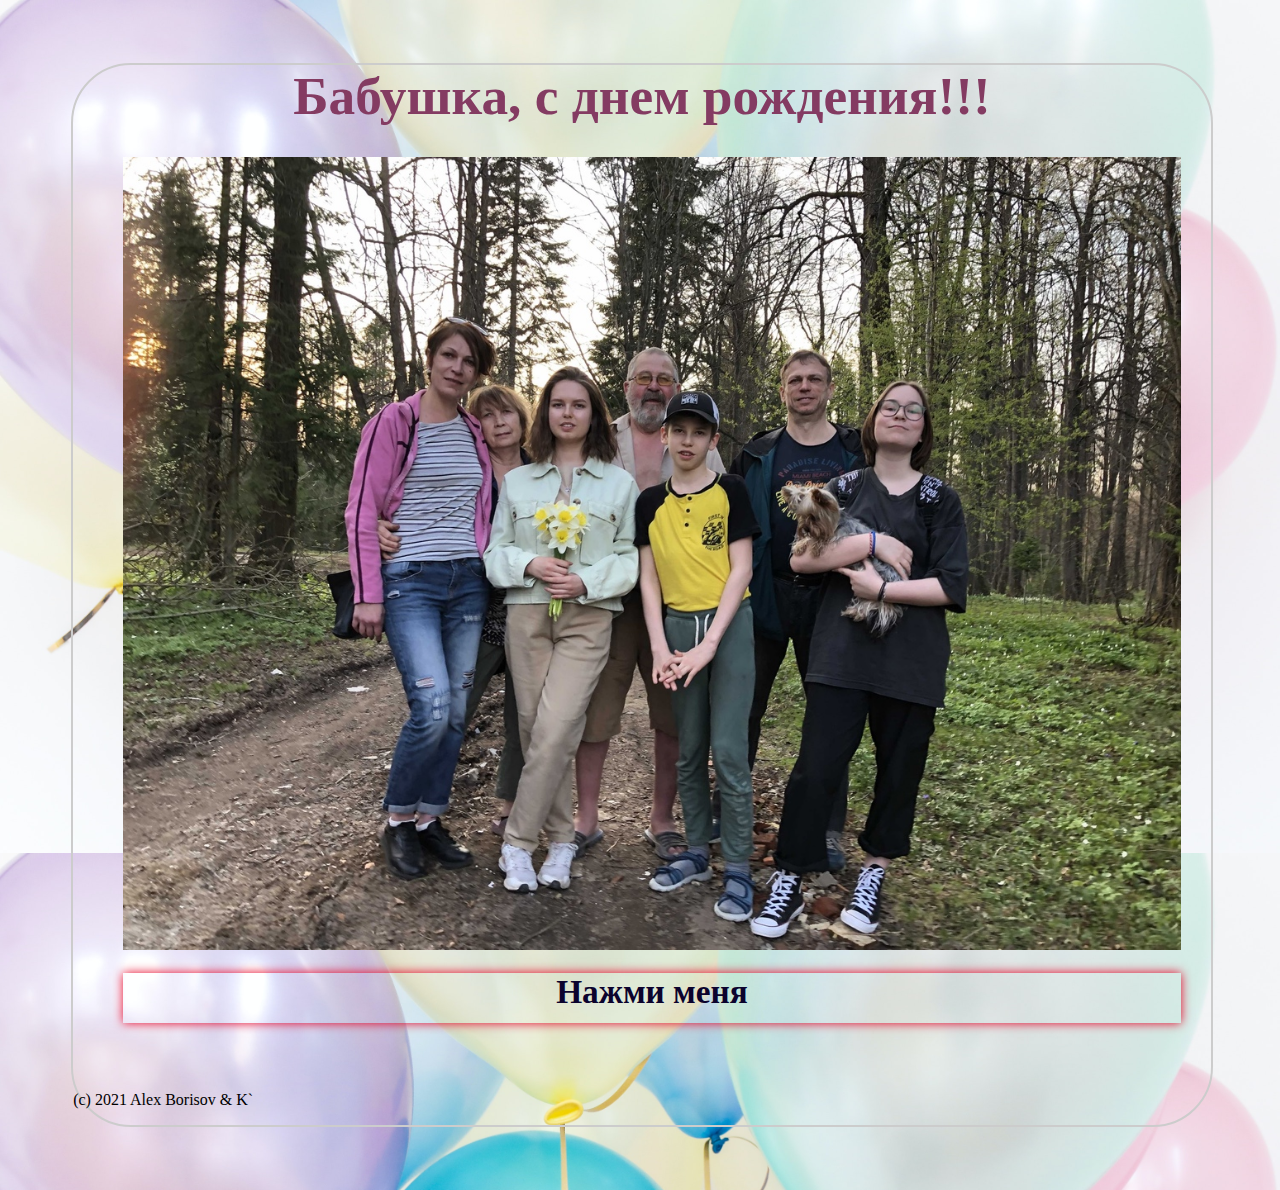
<file: HappyBirthday/index.html>
<html>
<head>
<meta charset = utf-8>
<title>С днем рождения</title>
<link rel="stylesheet" href="dr.css">
</head>
<body>
<div class="all">
	<div class="header"><b>Бабушка, с днем рождения!!!</b></div>
	<div class="bottom">
		<div class="bigfoto"><img src="img/999.jpg" style="height: 100% !important">
		<a href="page1.html" style="color: #0B032D; font-size: 50px;"><h1>Нажми меня</h1></a>
		</div>
	</div>
	<p style="text-align:left">(c) 2021 Alex Borisov & K`</p>
</div>
</body>
</html>
</file>
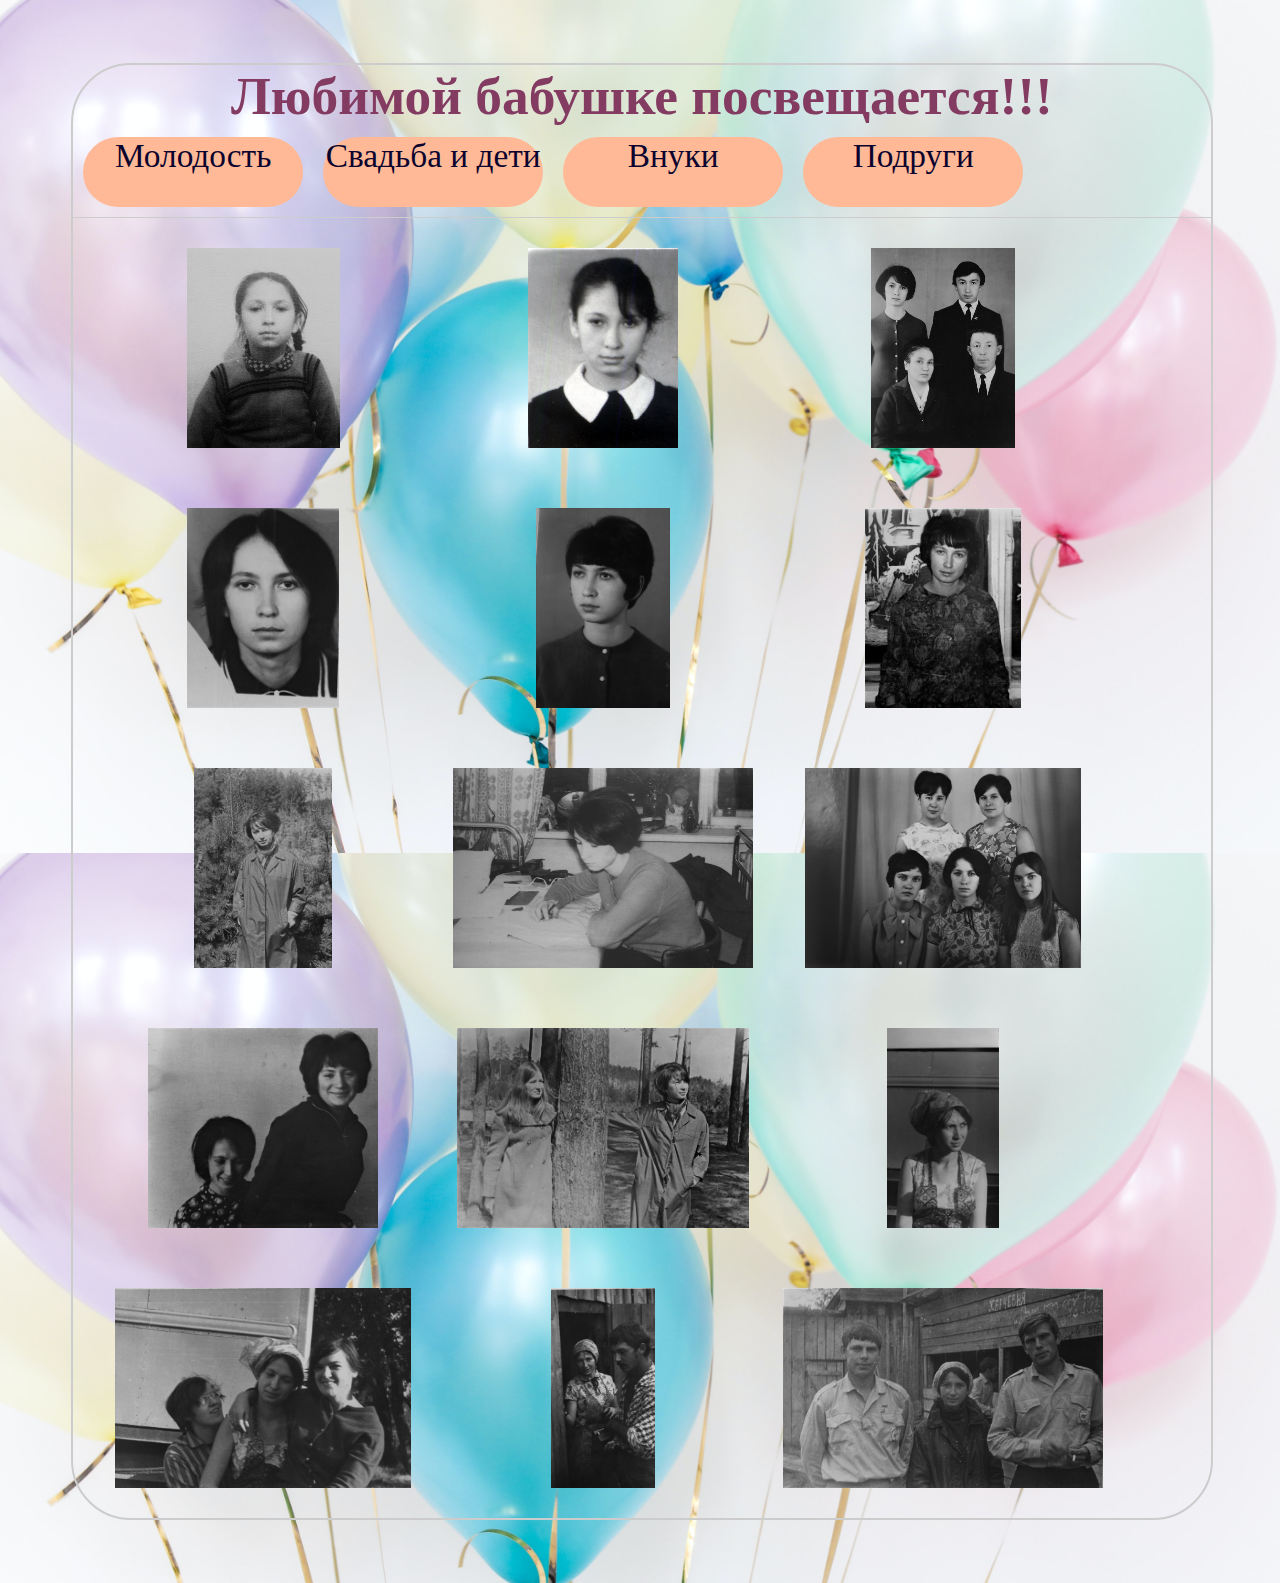
<file: HappyBirthday/page1.html>
<html>
<head>
<meta charset = utf-8>
<title>Молодость</title>
<link rel="stylesheet" href="dr.css">
</head>
<body>
<div class="all">
	<div class="header"><b>Любимой бабушке посвещается!!!</b></div>
	<div class="cent">
		<a href="page1.html"><div class="cent2-2">Молодость</div></a>
		<a href="page2.html"><div class="cent2-2">Свадьба и дети</div></a>
		<a href="page3.html"><div class="cent2-2">Внуки</div></a>
		<a href="page4.html"><div class="cent2-2">Подруги</div></a>
	</div>	
	<div class="bottom">
		
		<a href="img/001.jpg"><div class="foto"><img src="img/001.jpg" style="height: 100% !important"></div></a>
		<a href="img/002.jpg"><div class="foto"><img src="img/002.jpg" style="height: 100% !important"></div></a>
		<a href="img/003.jpg"><div class="foto"><img src="img/003.jpg" style="height: 100% !important"></div></a>
		<a href="img/101.jpg"><div class="foto"><img src="img/101.jpg" style="height: 100% !important"></div></a>
		<a href="img/102.jpg"><div class="foto"><img src="img/102.jpg" style="height: 100% !important"></div></a>
		<a href="img/103.jpg"><div class="foto"><img src="img/103.jpg" style="height: 100% !important"></div></a>
		<a href="img/104.jpg"><div class="foto"><img src="img/104.jpg" style="height: 100% !important"></div></a>
		<a href="img/105.jpg"><div class="foto"><img src="img/105.jpg" style="height: 100% !important"></div></a>
		<a href="img/106.jpg"><div class="foto"><img src="img/106.jpg" style="height: 100% !important"></div></a>
		<a href="img/107.jpg"><div class="foto"><img src="img/107.jpg" style="height: 100% !important"></div></a>
		<a href="img/108.jpg"><div class="foto"><img src="img/108.jpg" style="height: 100% !important"></div></a>
		<a href="img/201.jpg"><div class="foto"><img src="img/201.jpg" style="height: 100% !important"></div></a>
		<a href="img/202.jpg"><div class="foto"><img src="img/202.jpg" style="height: 100% !important"></div></a>
		<a href="img/203.jpg"><div class="foto"><img src="img/203.jpg" style="height: 100% !important"></div></a>
		<a href="img/204.jpg"><div class="foto"><img src="img/204.jpg" style="height: 100% !important"></div></a>
	</div>
</div>
</body>
</html>
</file>
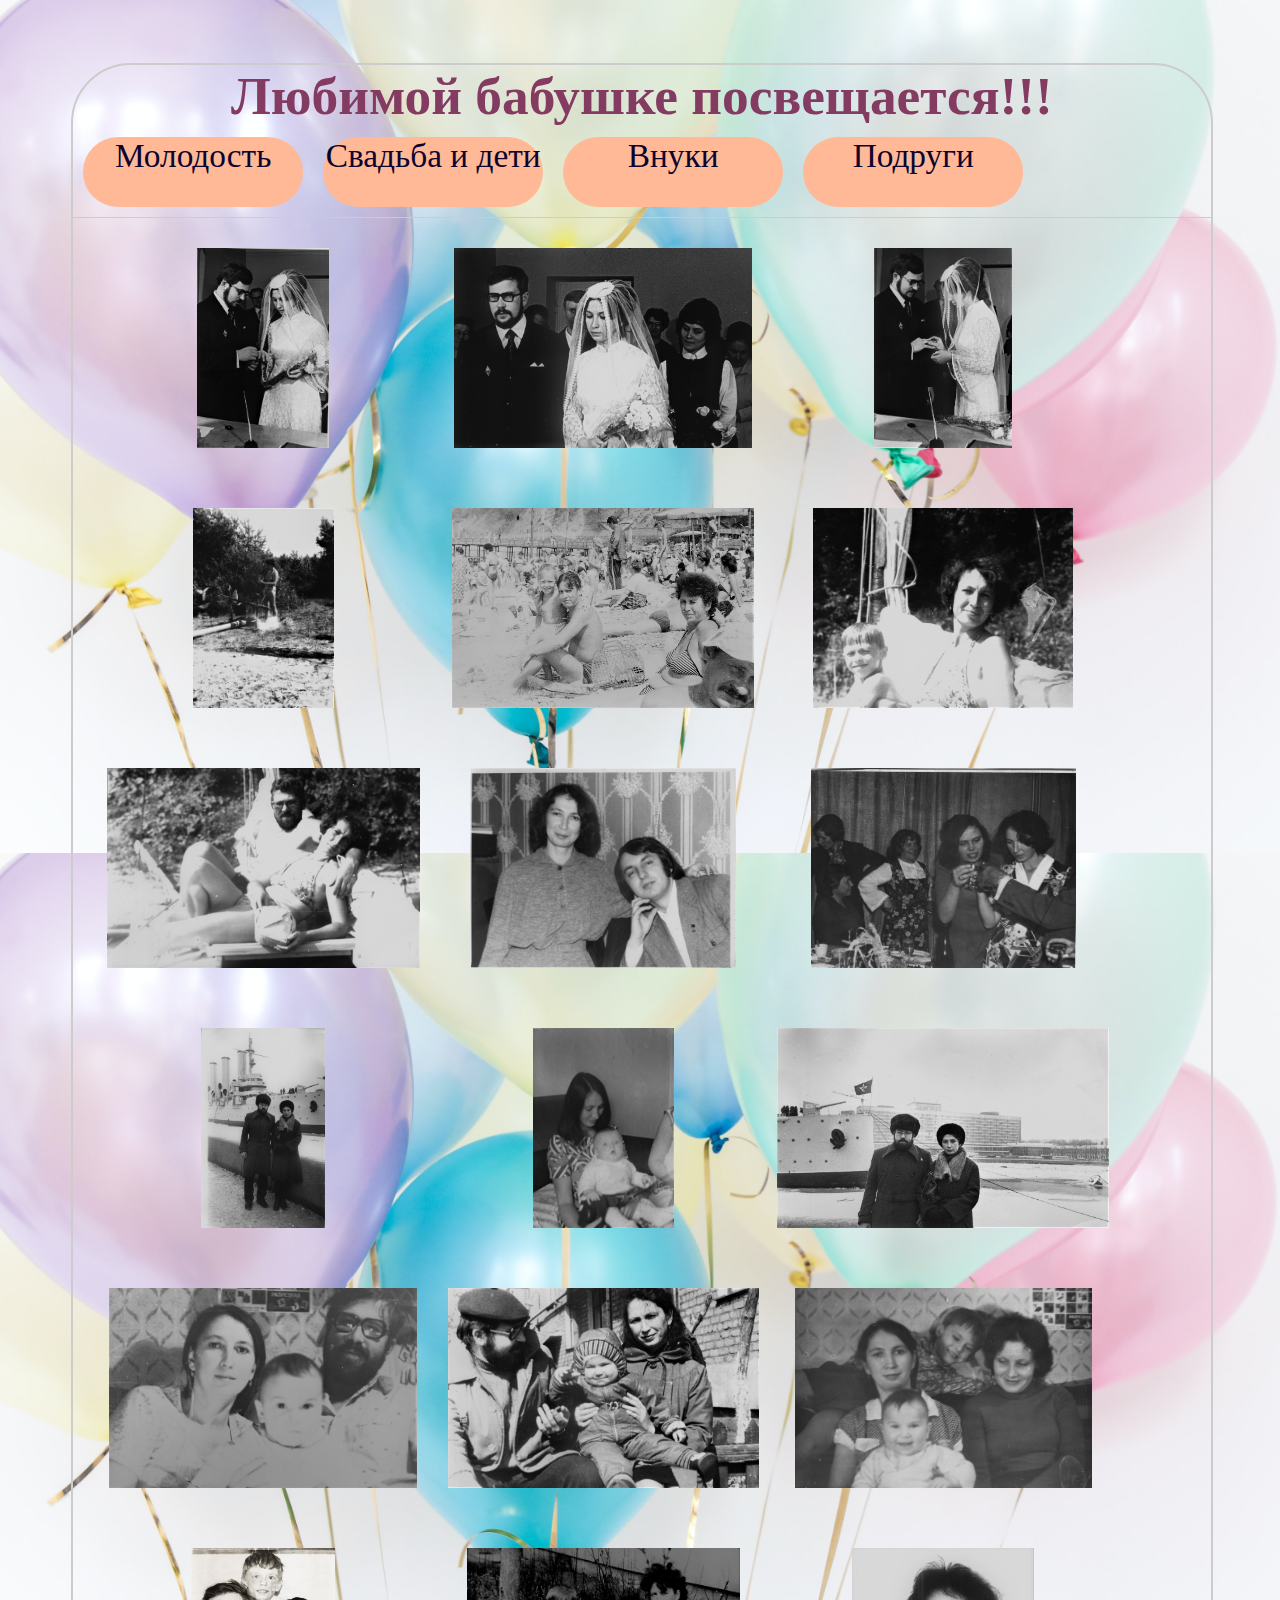
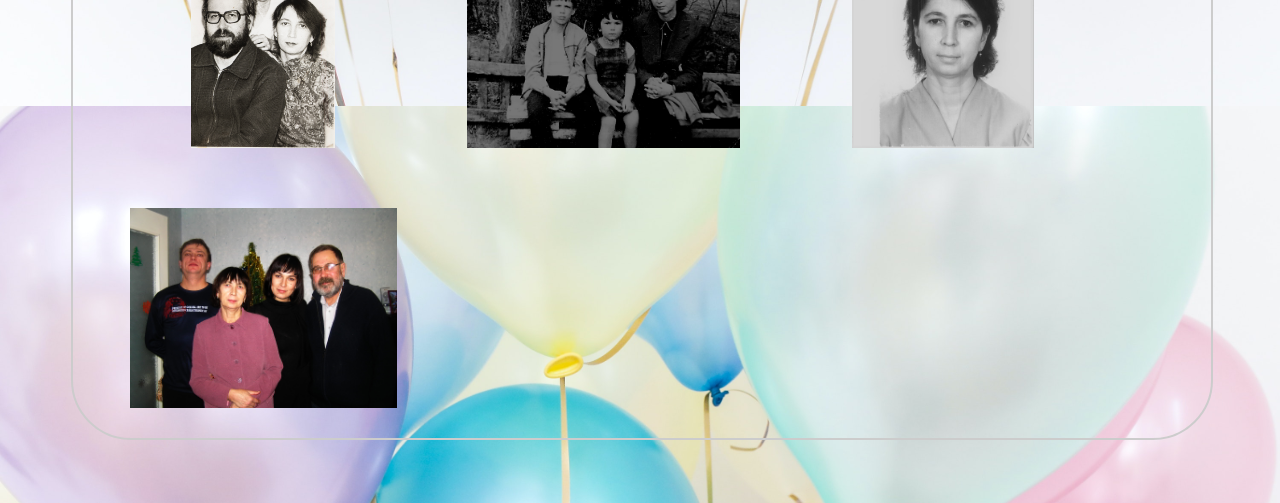
<file: HappyBirthday/page2.html>
<html>
<head>
<meta charset = utf-8>
<title>Свадьба и дети</title>
<link rel="stylesheet" href="dr.css">
</head>
<body>
<div class="all">
	<div class="header"><b>Любимой бабушке посвещается!!!</b></div>
	<div class="cent">
		<a href="page1.html"><div class="cent2-2">Молодость</div></a>
		<a href="page2.html"><div class="cent2-2">Свадьба и дети</div></a>
		<a href="page3.html"><div class="cent2-2">Внуки</div></a>
		<a href="page4.html"><div class="cent2-2">Подруги</div></a>
	</div>	
	<div class="bottom">
		<a href="img/301.jpg"><div class="foto"><img src="img/301.jpg" style="height: 100% !important"></div></a>
		<a href="img/302.jpg"><div class="foto"><img src="img/302.jpg" style="height: 100% !important"></div></a>
		<a href="img/303.jpg"><div class="foto"><img src="img/303.jpg" style="height: 100% !important"></div></a>
		<a href="img/401.jpg"><div class="foto"><img src="img/401.jpg" style="height: 100% !important"></div></a>
		<a href="img/402.jpg"><div class="foto"><img src="img/402.jpg" style="height: 100% !important"></div></a>
		<a href="img/403.jpg"><div class="foto"><img src="img/403.jpg" style="height: 100% !important"></div></a>
		<a href="img/404.jpg"><div class="foto"><img src="img/404.jpg" style="height: 100% !important"></div></a>
		<a href="img/405.jpg"><div class="foto"><img src="img/405.jpg" style="height: 100% !important"></div></a>
		<a href="img/406.jpg"><div class="foto"><img src="img/406.jpg" style="height: 100% !important"></div></a>
		<a href="img/407.jpg"><div class="foto"><img src="img/407.jpg" style="height: 100% !important"></div></a>
		<a href="img/501.jpg"><div class="foto"><img src="img/501.jpg" style="height: 100% !important"></div></a>
		<a href="img/408.jpg"><div class="foto"><img src="img/408.jpg" style="height: 100% !important"></div></a>
		<a href="img/502.jpg"><div class="foto"><img src="img/502.jpg" style="height: 100% !important"></div></a>
		<a href="img/503.jpg"><div class="foto"><img src="img/503.jpg" style="height: 100% !important"></div></a>
		<a href="img/504.jpg"><div class="foto"><img src="img/504.jpg" style="height: 100% !important"></div></a>
		<a href="img/505.jpg"><div class="foto"><img src="img/505.jpg" style="height: 100% !important"></div></a>
		<a href="img/506.jpg"><div class="foto"><img src="img/506.jpg" style="height: 100% !important"></div></a>
		<a href="img/510.jpg"><div class="foto"><img src="img/510.jpg" style="height: 100% !important"></div></a>
		<a href="img/690.jpg"><div class="foto"><img src="img/690.jpg" style="height: 100% !important"></div></a>
	</div>
</div>
</body>
</html>
</file>
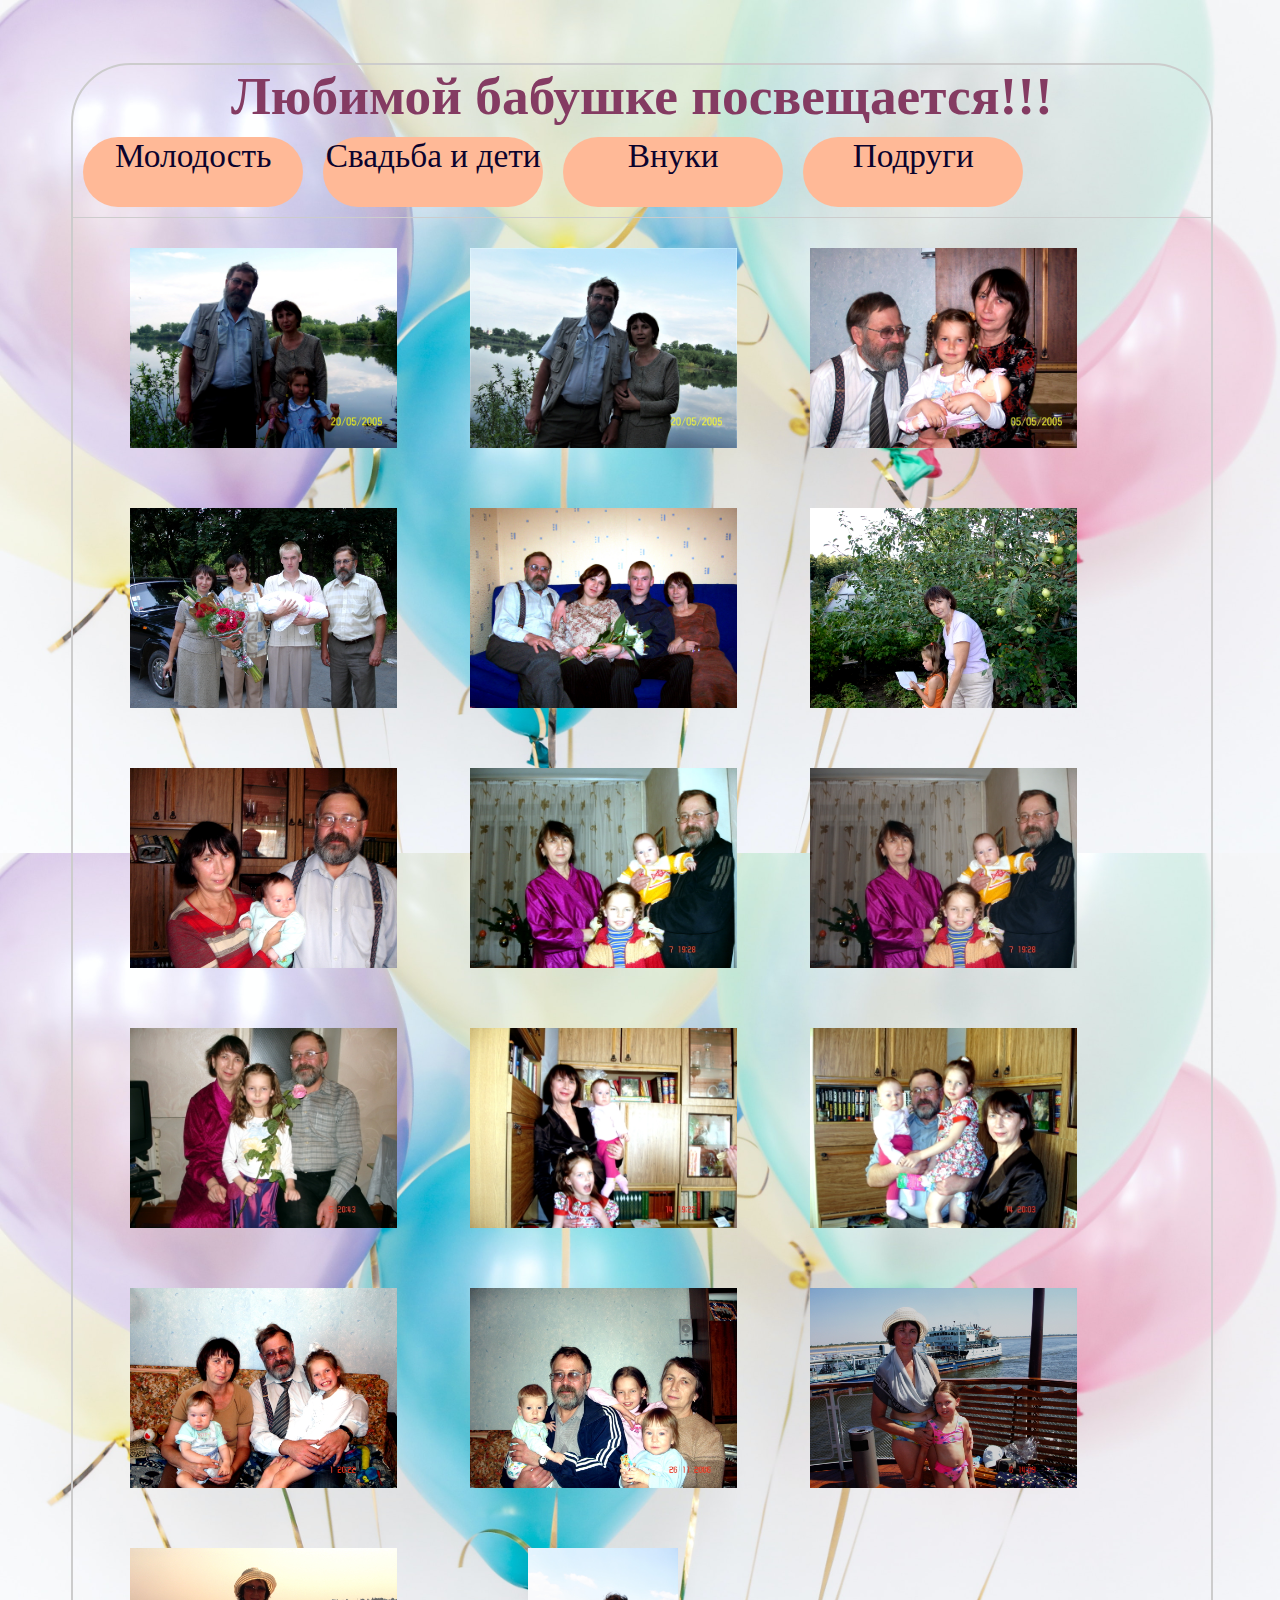
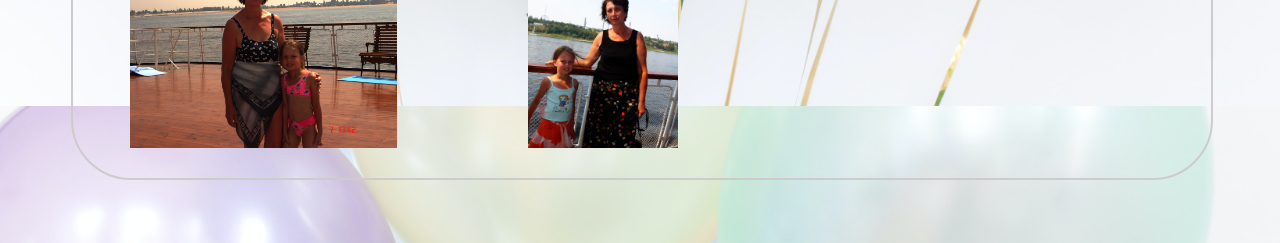
<file: HappyBirthday/page3.html>
<html>
<head>
<meta charset = utf-8>
<title>Внуки</title>
<link rel="stylesheet" href="dr.css">
</head>
<body>
<div class="all">
	<div class="header"><b>Любимой бабушке посвещается!!!</b></div>
	<div class="cent">
		<a href="page1.html"><div class="cent2-2">Молодость</div></a>
		<a href="page2.html"><div class="cent2-2">Свадьба и дети</div></a>
		<a href="page3.html"><div class="cent2-2">Внуки</div></a>
		<a href="page4.html"><div class="cent2-2">Подруги</div></a>
	</div>	
	<div class="bottom">
		<a href="img/605.jpg"><div class="foto"><img src="img/605.jpg" style="height: 100% !important"></div></a>
		<a href="img/610.jpg"><div class="foto"><img src="img/610.jpg" style="height: 100% !important"></div></a>
		<a href="img/615.jpg"><div class="foto"><img src="img/615.jpg" style="height: 100% !important"></div></a>
		<a href="img/620.jpg"><div class="foto"><img src="img/620.jpg" style="height: 100% !important"></div></a>
		<a href="img/623.jpg"><div class="foto"><img src="img/623.jpg" style="height: 100% !important"></div></a>
		<a href="img/625.jpg"><div class="foto"><img src="img/625.jpg" style="height: 100% !important"></div></a>
		<a href="img/630.jpg"><div class="foto"><img src="img/630.jpg" style="height: 100% !important"></div></a>
		<a href="img/635.jpg"><div class="foto"><img src="img/635.jpg" style="height: 100% !important"></div></a>
		<a href="img/637.jpg"><div class="foto"><img src="img/637.jpg" style="height: 100% !important"></div></a>
		<a href="img/638.jpg"><div class="foto"><img src="img/638.jpg" style="height: 100% !important"></div></a>
<!--		<a href="img/639.jpg"><div class="foto"><img src="img/639.jpg" style="height: 100% !important"></div></a>-->
		<a href="img/640.jpg"><div class="foto"><img src="img/640.jpg" style="height: 100% !important"></div></a>
		<a href="img/642.jpg"><div class="foto"><img src="img/642.jpg" style="height: 100% !important"></div></a>
		<a href="img/645.jpg"><div class="foto"><img src="img/645.jpg" style="height: 100% !important"></div></a>
		<a href="img/647.jpg"><div class="foto"><img src="img/647.jpg" style="height: 100% !important"></div></a>
		<a href="img/653.jpg"><div class="foto"><img src="img/653.jpg" style="height: 100% !important"></div></a>
		<a href="img/654.jpg"><div class="foto"><img src="img/654.jpg" style="height: 100% !important"></div></a>
		<a href="img/657.jpg"><div class="foto"><img src="img/657.jpg" style="height: 100% !important"></div></a>
		
	</div>
</div>
</body>
</html>
</file>
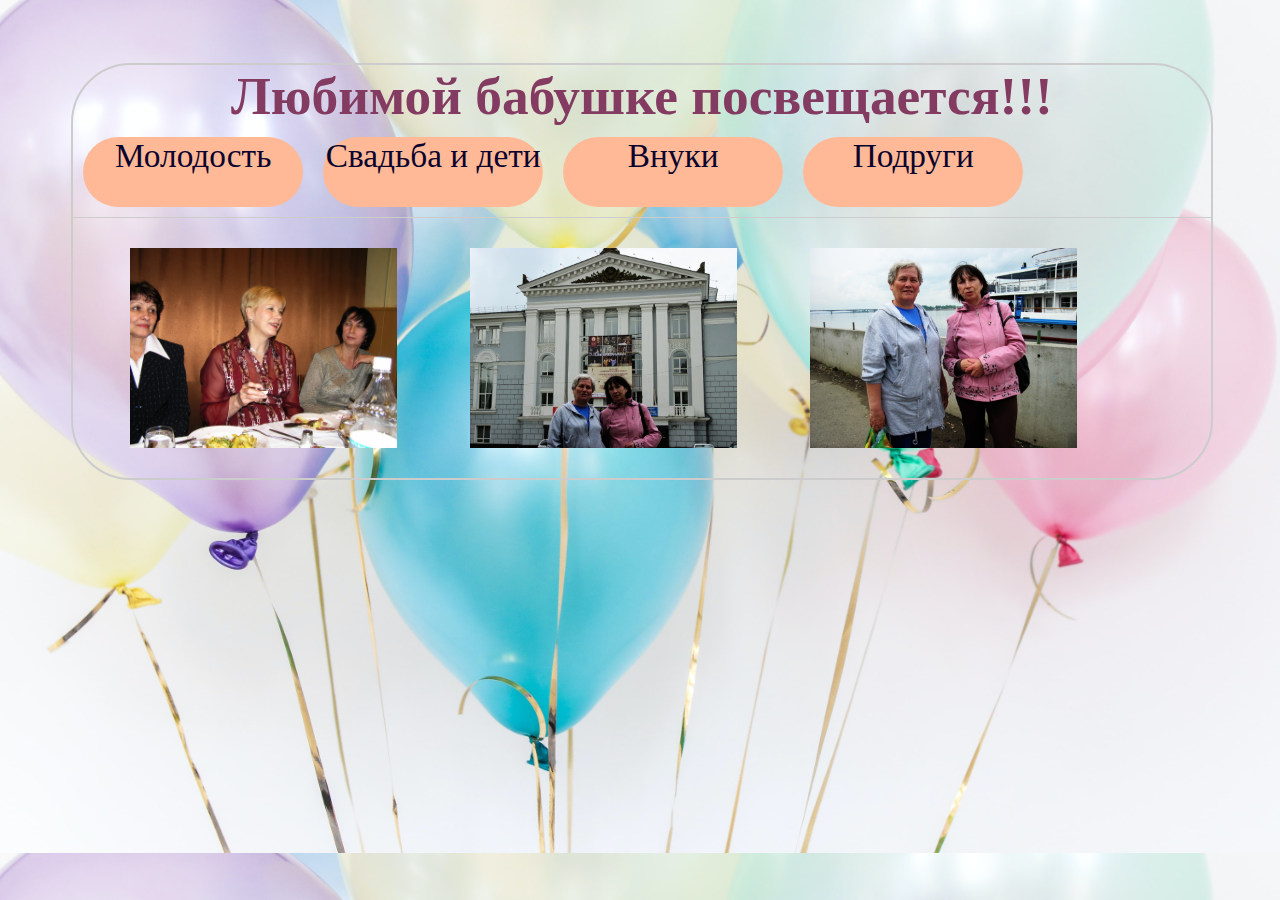
<file: HappyBirthday/page4.html>
<html>
<head>
<meta charset = utf-8>
<title>Подруги</title>
<link rel="stylesheet" href="dr.css">
</head>
<body>
<div class="all">
	<div class="header"><b>Любимой бабушке посвещается!!!</b></div>
	<div class="cent">
		<a href="page1.html"><div class="cent2-2">Молодость</div></a>
		<a href="page2.html"><div class="cent2-2">Свадьба и дети</div></a>
		<a href="page3.html"><div class="cent2-2">Внуки</div></a>
		<a href="page4.html"><div class="cent2-2">Подруги</div></a>
	</div>	
	<div class="bottom">
		
		<a href="img/662.jpg"><div class="foto"><img src="img/662.jpg" style="height: 100% !important"></div></a>
		<a href="img/664.jpg"><div class="foto"><img src="img/664.jpg" style="height: 100% !important"></div></a>
		<a href="img/666.jpg"><div class="foto"><img src="img/666.jpg" style="height: 100% !important"></div></a>
	</div>
</div>
</body>
</html>
</file>
<file: HappyBirthday/dr.css>
body{
	background: url('img/front2.jpg');
    background-size: contain;
	#background: #F67E7D;
}
.all{
	
	#height:800px;
    width:90%;
	margin:5%;
	display: flex;
    flex-direction:column;
	border-style:solid;
	border-color:#cccccc;
	border-width:2px;
	#box-shadow:50px 0px 5000px #e80225;
	border-radius:60px 60px 60px 60px;
}

.header{
	#height:10%;
	width:100%;
	display: flex;
    #flex-direction:row;
	justify-content:center;
	align-items:center;
	font-size:40pt;
	color:#843B62;
}
.cent{
	#display: flex;
	border-bottom:1px solid #cccccc;
	justify-content:center;
	align-items:center;
}
.bottom{
	justify-content:center;
	align-items:center;
	#border:1px solid red;
	#width:100%;
	height:100%;
	margin-left:20px;
}
.cent2-2{
	background:#FFB997;
    #border:1px solid #cccccc;
    text-align:center;
	#flex-direction:row;
	#display: flex;
	height:70px;
	width:220px;
	margin:10px;
	float:left;
	color:#0B032D;
	border-radius:60px 60px 60px 60px;
	align-items:center;
	font-size:25pt;
 }


a{
	text-decoration:none;

}

.foto{
    #border:1px solid #cccccc;
    text-align:center;
	#flex-direction:row;
	display: flex;
	height:200px;
    width:280px;
	max-width:100%;
	margin:30px;
	justify-content:center;
	#align-items:center;
	#align-self:center;
	float:left;
}
.bigfoto{
	#border:1px solid #cccccc;
	flex-direction:column;
	display: flex;
	#height:300px;
	margin:30px;
	justify-content:center;
	#align-items:center;
	#align-self:center;
	font-size:20pt;
	text-align:center;
}
h1{
	box-shadow:0px 0px 10px #e80225;
	height:50px;
    font-size:25pt;
	justify-content:center;
	align-items:center;
}
h1:hover{
	box-shadow:0px 0px 50px #e80225;
}
</file>
